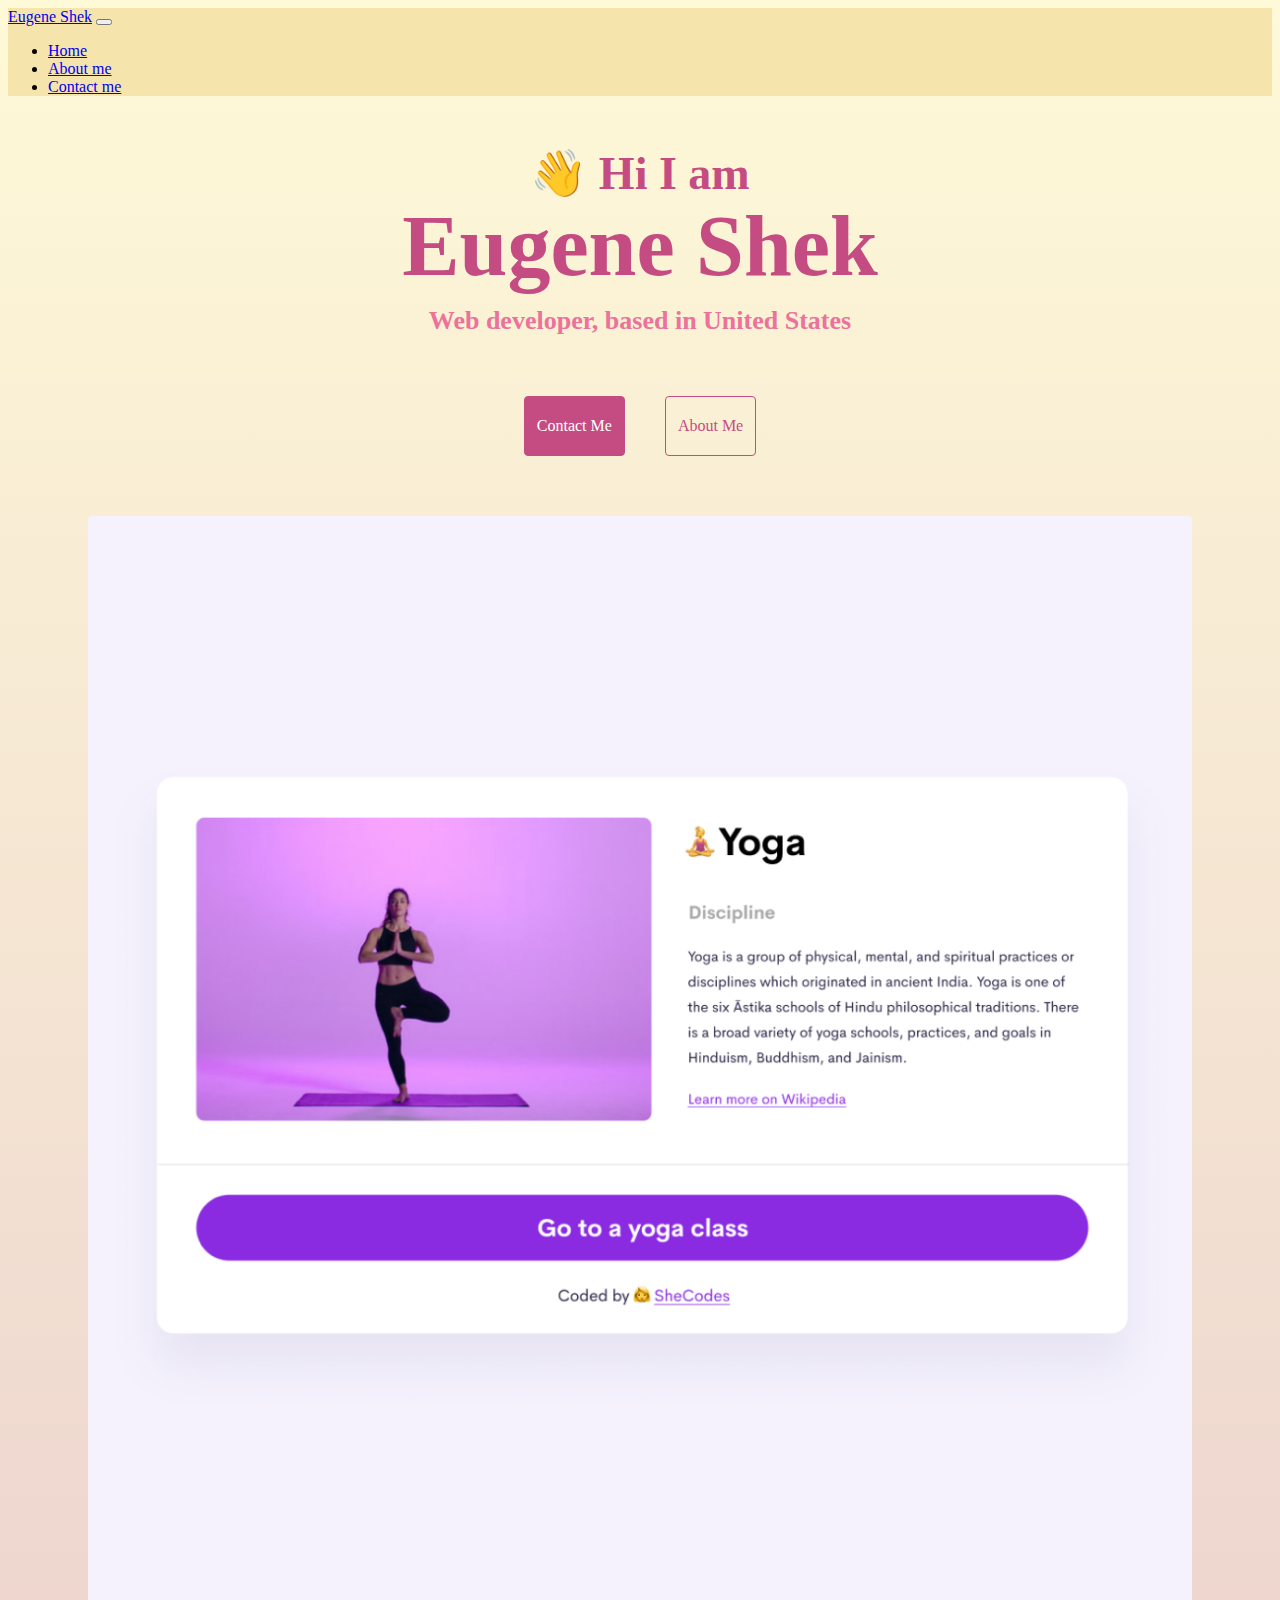
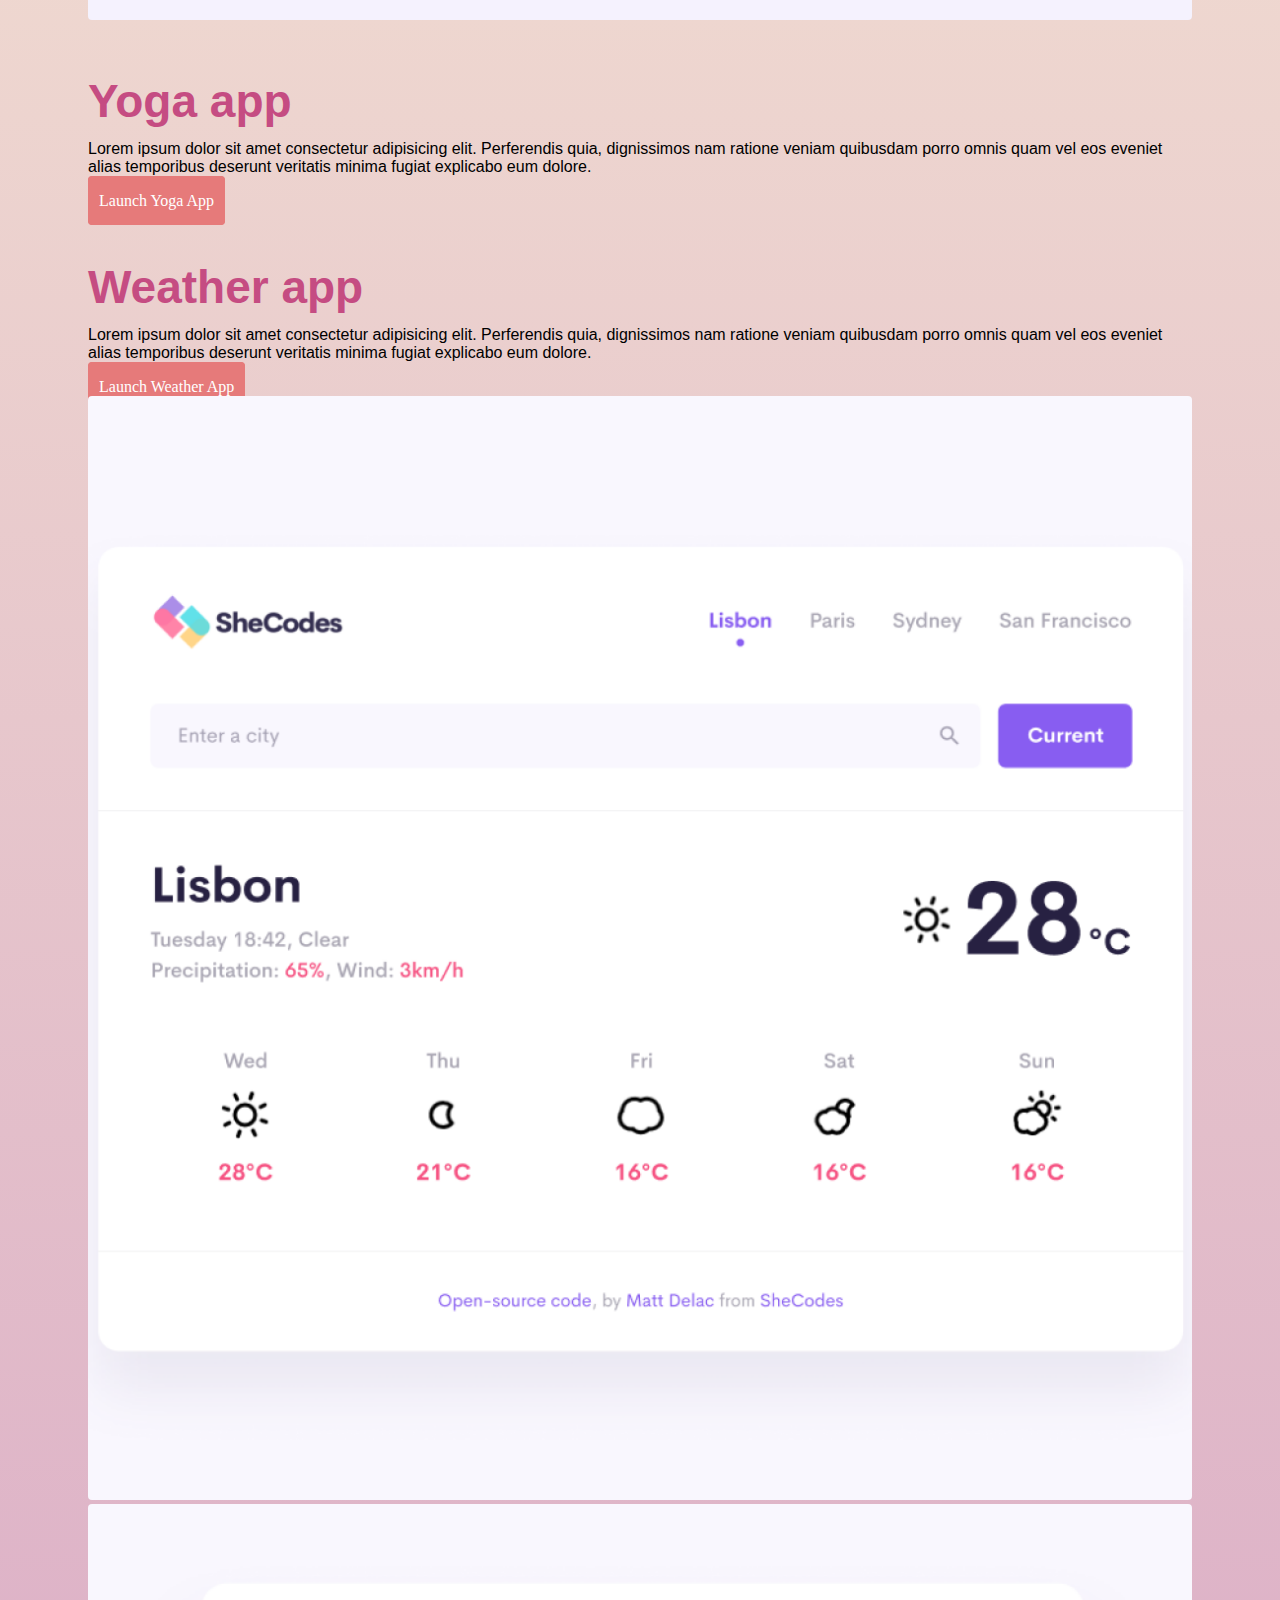
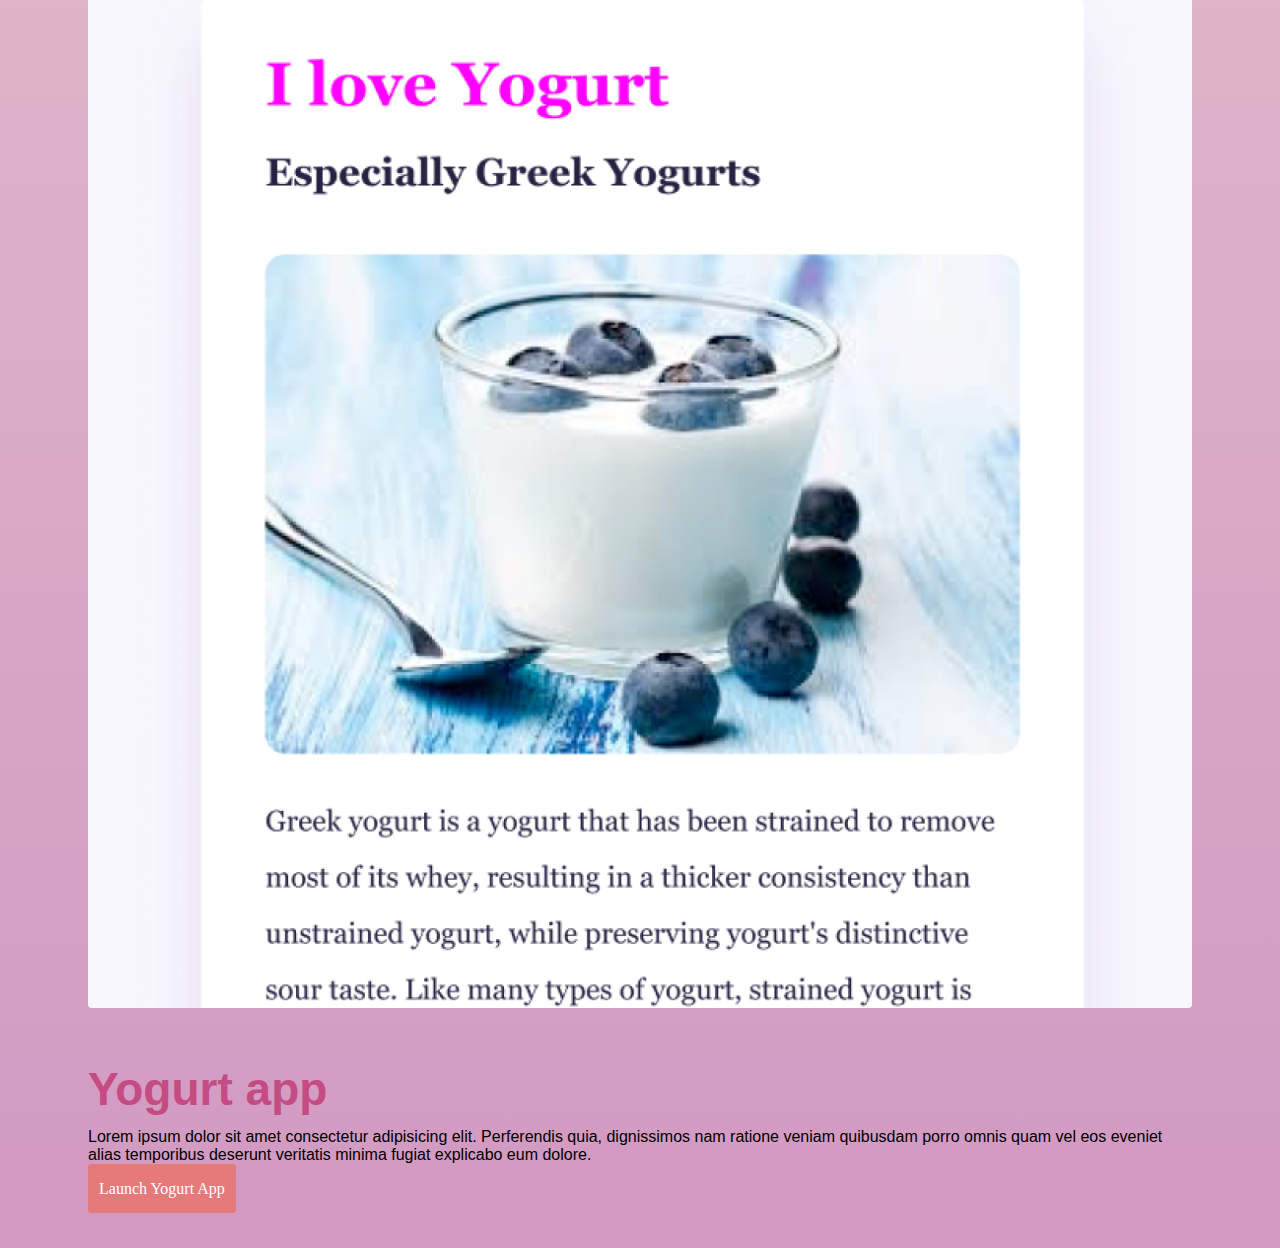
<file: index.html>
<!DOCTYPE html>
<html lang="en">
<head>
    <meta charset="UTF-8">
    <meta http-equiv="X-UA-Compatible" content="IE=edge">
    <meta name="viewport" content="width=device-width, initial-scale=1.0">
    <title>Eugene Shek's Portfolio</title>
    <link href="https://cdn.jsdelivr.net/npm/bootstrap@5.2.0/dist/css/bootstrap.min.css" rel="stylesheet" integrity="sha384-gH2yIJqKdNHPEq0n4Mqa/HGKIhSkIHeL5AyhkYV8i59U5AR6csBvApHHNl/vI1Bx" crossorigin="anonymous">
    <link rel="stylesheet" href="styles.css">
</head>
<body class="home-page-body">
    <script src="https://cdn.jsdelivr.net/npm/bootstrap@5.2.0/dist/js/bootstrap.bundle.min.js" integrity="sha384-A3rJD856KowSb7dwlZdYEkO39Gagi7vIsF0jrRAoQmDKKtQBHUuLZ9AsSv4jD4Xa" crossorigin="anonymous"></script>
    <nav class="navbar navbar-expand-lg" style="background-color: #f6e4ad">
        <div class="container-fluid">
          <a class="navbar-brand" href="#">Eugene Shek</a>
          <button class="navbar-toggler" type="button" data-bs-toggle="collapse" data-bs-target="#navbarNav" aria-controls="navbarNav" aria-expanded="false" aria-label="Toggle navigation">
            <span class="navbar-toggler-icon"></span>
          </button>
          <div class="collapse navbar-collapse" id="navbarNav">
            <ul class="navbar-nav">
              <li class="nav-item">
                <a class="nav-link active" aria-current="page" href="index.html">Home</a>
              </li>
              <li class="nav-item">
                <a class="nav-link" href="about.html">About me</a>
              </li>
              <li class="nav-item">
                <a class="nav-link" href="about.html#contact-me">Contact me</a>
              </li>
            </ul>
          </div>
        </div>
      </nav>
    <h2>👋 Hi I am</h2>
    <h1>Eugene Shek</h1>
    <h4>Web developer, based in United States</h4>
    <div class="button">
    <a href="about.html#contact-my-email" class="contact-me">Contact Me</a>
    <a href="about.html" class="about-me">About Me</a>
    </div>
    <div class="yoga-app">
        <div class="row">
          <div class="col-md-6">
              <img src="src/yoga-app.png" class="img-fluid">
              </div>
            <div class="col-md-6">
              <h2 class="mb-3">Yoga app</h2>
              <p>Lorem ipsum dolor sit amet consectetur adipisicing elit. Perferendis quia, dignissimos nam ratione veniam quibusdam porro omnis quam vel eos eveniet alias temporibus deserunt veritatis minima fugiat explicabo eum dolore.</p>
              <div class="mt-5">
              <a href="#" class="primary-link">Launch Yoga App</a>
          </div>
        </div>
        </div>
      </div>
      <div class="weather-app">
        <div class="row mt-5">
          <div class="col-md-6">
            <h2 class="mb-3">Weather app</h2>
              <p>Lorem ipsum dolor sit amet consectetur adipisicing elit. Perferendis quia, dignissimos nam ratione veniam quibusdam porro omnis quam vel eos eveniet alias temporibus deserunt veritatis minima fugiat explicabo eum dolore.</p>
              <div class="mb-5 mt-5">
              <a href="#" class="primary-link">Launch Weather App</a>
      </div>
    </div>
          <div class="col-md-6">
              <img src="src/weather-app.png" class="img-fluid">
              </div>
            </div>            
</div>
<div class="yogurt-app">
    <div class="row mt-5">
      <div class="col-md-6">
        <img src="src/yogurt-app.png" class="img-fluid">
        </div>
      <div class="col-md-6">
        <h2 class="mb-3">Yogurt app</h2>
          <p>Lorem ipsum dolor sit amet consectetur adipisicing elit. Perferendis quia, dignissimos nam ratione veniam quibusdam porro omnis quam vel eos eveniet alias temporibus deserunt veritatis minima fugiat explicabo eum dolore.</p>
          <div class="mt-5">
          <a href="#" class="primary-link">Launch Yogurt App</a>
    </div>
  </div>
    </div>
</div>
</body>
</html>
</file>
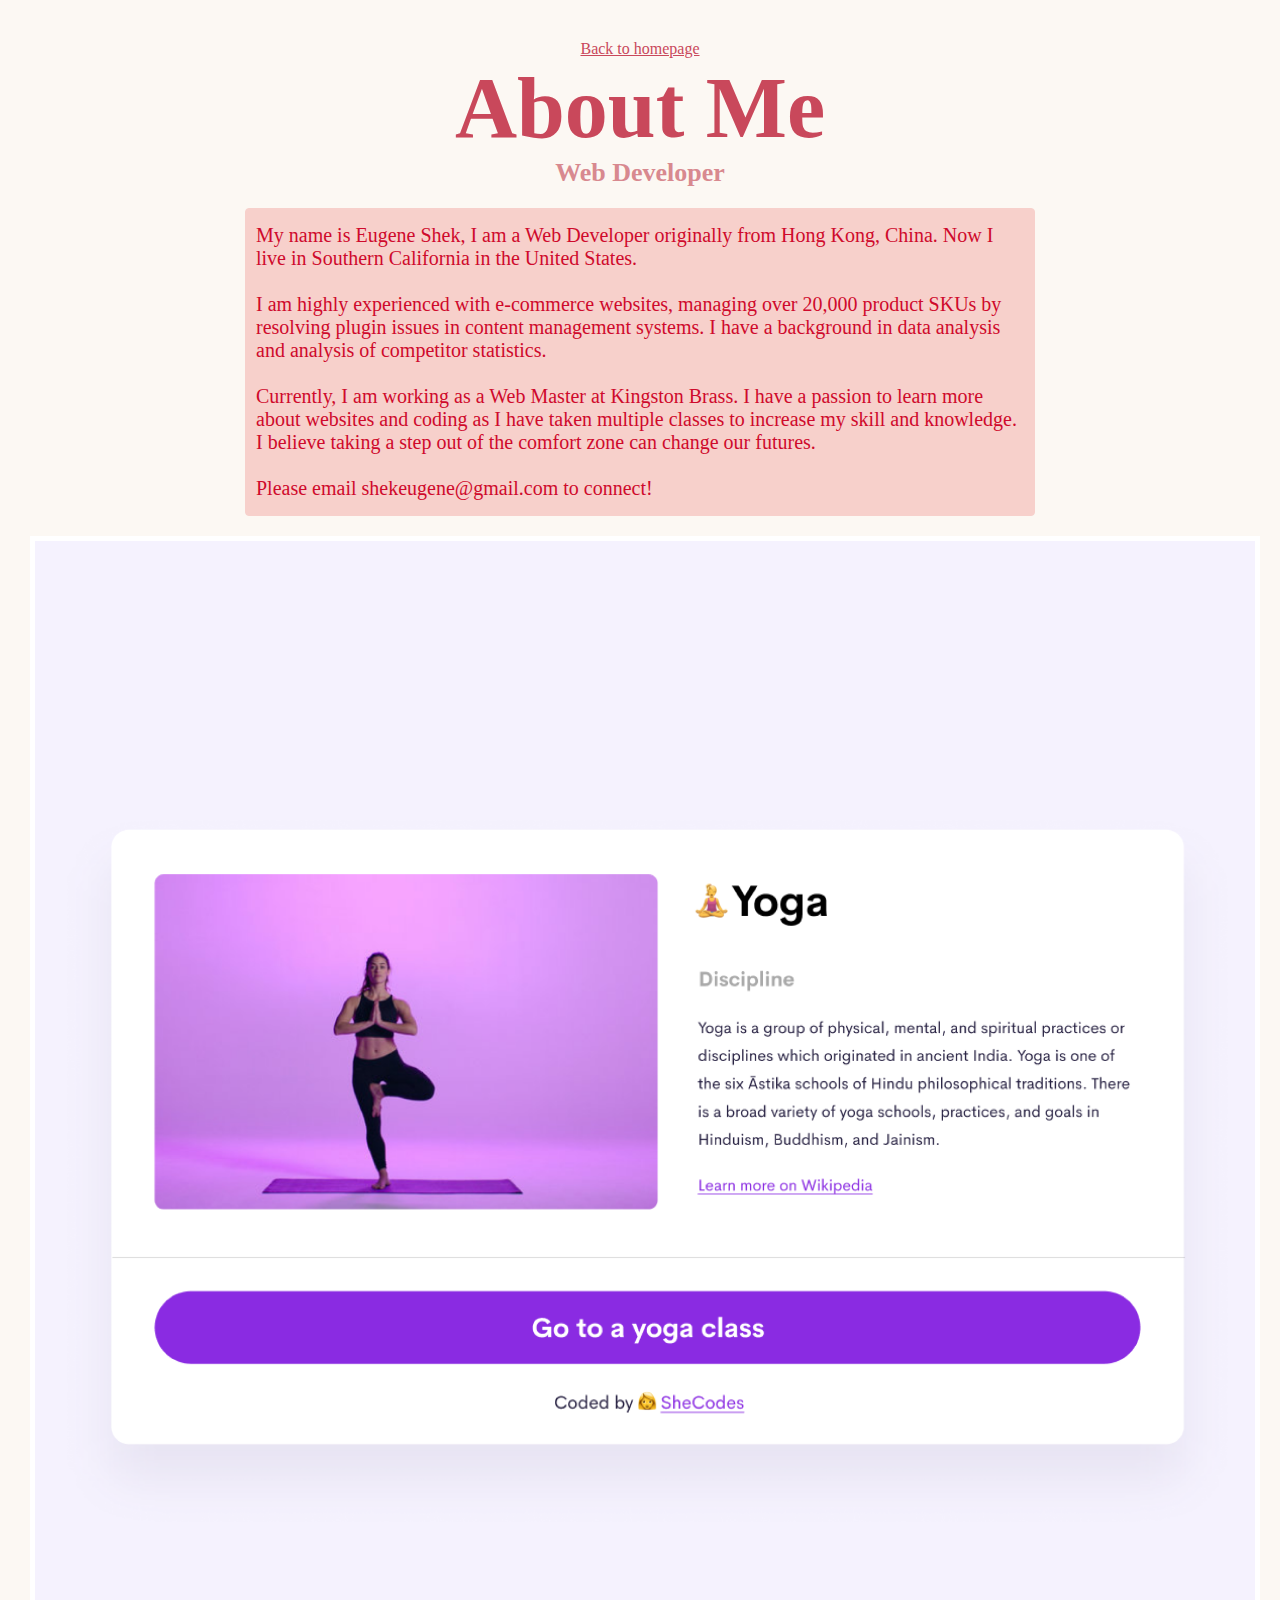
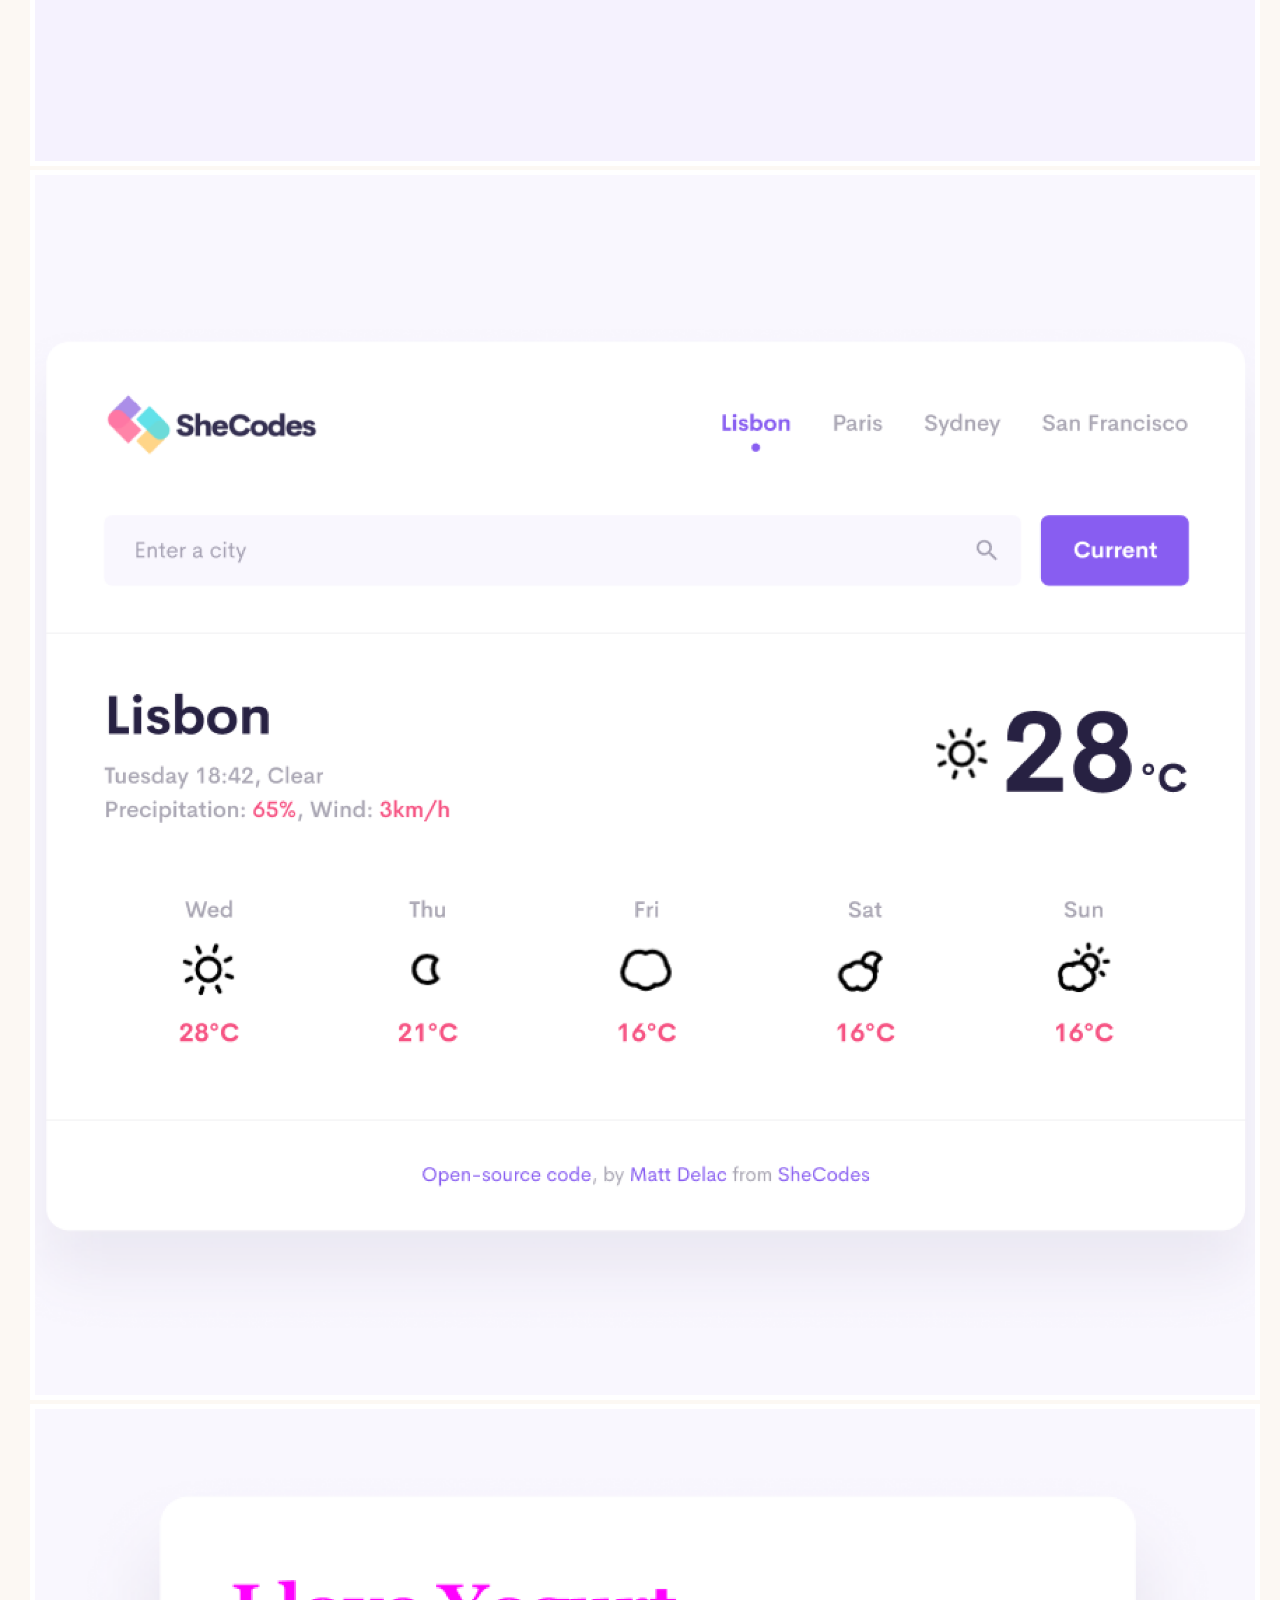
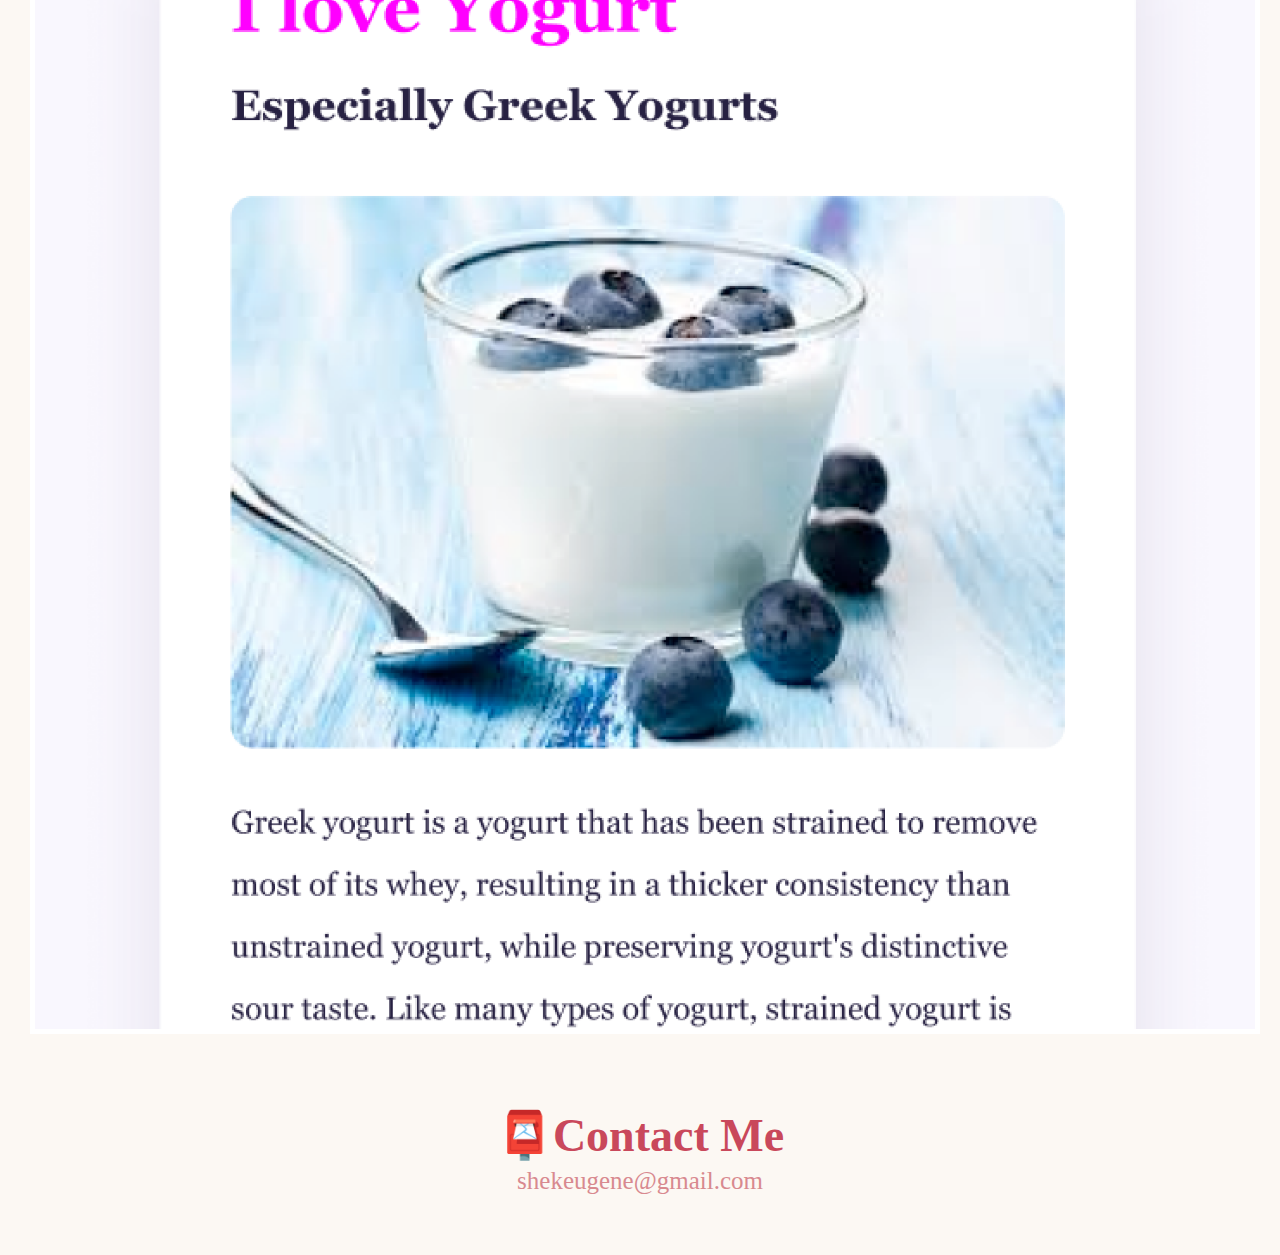
<file: about.html>
<!DOCTYPE html>
<html lang="en">
<head>
    <meta charset="UTF-8">
    <meta http-equiv="X-UA-Compatible" content="IE=edge">
    <meta name="viewport" content="width=device-width, initial-scale=1.0">
    <title>Document</title>
    <link rel="stylesheet" href="styles.css">
    <link href="https://cdn.jsdelivr.net/npm/bootstrap@5.2.0/dist/css/bootstrap.min.css" rel="stylesheet" integrity="sha384-gH2yIJqKdNHPEq0n4Mqa/HGKIhSkIHeL5AyhkYV8i59U5AR6csBvApHHNl/vI1Bx" crossorigin="anonymous">
</head>
<body class="about-me-body">
    <a href="index.html" class="back-to-homepage">Back to homepage</a>
    <h1>About Me</h1>
    <h4>Web Developer</h4>
    <div class="introduction">
        <p class="first-paragraph">
            My name is Eugene Shek, I am a Web Developer originally from Hong Kong, China. Now I live in Southern California in the United States. <br><br>
I am highly experienced with e-commerce websites, managing over 20,000 product SKUs by resolving plugin issues in content management systems. I have a background in data analysis and analysis of competitor statistics. <br><br>
Currently, I am working as a Web Master at Kingston Brass. I have a passion to learn more about websites and coding as I have taken multiple classes to increase my skill and knowledge. I believe taking a step out of the comfort zone can change our futures.
<br><br>
Please email shekeugene@gmail.com to connect!
</p>

<div class="app-container">
  <div class="row">
<div class="col-sm-4">
<img src="src/yoga-app.png" class="img-fluid">
</div>
<div class="col-sm-4">
<img src="src/weather-app.png" class="img-fluid">
</div>
<div class="col-sm-4">
<img src="src/yogurt-app.png" class="img-fluid">
  </div>
  </div>
        </div>
        <h2 class="contact-my-email">📮Contact Me</h2>
        <a href="mailto:shekeugene@gmail.com" class="my-email">shekeugene@gmail.com</a>
</body>
</html>
</file>
<file: styles.css>
:root{
    /*home page root*/
    --home-page-main-font: #c54c82;
    --home-page-h4:#ec729c;
    --home-page-background:linear-gradient(to top, #d299c2 0%, #fef9d7 100%);
    --contact-me-button:#c54c82;
    --about-me-button:  #c54c82;
    /*about me and contact me page root*/
    --about-me-main-font:#c9485b;
    --about-me-background: #fcf8f3;
    --about-me-h4:#d8898f;
    --about-me-border-background:#f7d0cb;
    --about-me-paragraph:#cf0a2c;
}

/*home page*/
.home-page-body{
    background: var(--home-page-background);
}

.home-page-body h1{
    font-size: 86px;
    color: var(--home-page-main-font);
    margin: 0 auto;
}

.home-page-body h2{
    font-size: 46px;
    height: 50px;
    color: var(--home-page-main-font);
    margin: 50px auto 0;
}

.home-page-body h4{
    font-size: 26px;
    color: var(--home-page-h4);
    margin: 10px auto 0;
}

.home-page-body h1, .home-page-body h2, .home-page-body h4{
    text-align: center;
    font-family:'Times New Roman', Times, serif;
}

.button{
display: flex;
margin: 40px;
justify-content: center;
}

.button a{
    text-decoration: none;
    margin: 20px;
    border-radius: 4px;
    padding: 20px 12px;
    font-weight:500;
}

.contact-me{
    border: 1px solid var(--contact-me-button);
    background: var(--contact-me-button);
    color: white;
}

.contact-me:hover{
    border: 1px solid var(--about-me-button);
    color: var(--about-me-button);
    background: none;
    box-shadow: 0 5px 10px rgba(0, 0, 0, 0.3);
}

.about-me{
    border: 1px solid var(--about-me-button);
    color: var(--about-me-button);
}

.about-me:hover{
    box-shadow: 0 5px 10px rgba(0, 0, 0, 0.3);
    border: 1px solid var(--contact-me-button);
    background: var(--contact-me-button);
    color: white;
}

/*about me and contact me page*/
.about-me-body{
    background: var(--about-me-background);
    margin: 40px 0 60px;
    text-align: center;
}

.back-to-homepage{
    color:  var(--about-me-main-font);
}

.about-me-body h1{
    color: var(--about-me-main-font);
    font-size: 86px;
    margin: 0;
}

.about-me-body h4{
   color: var(--about-me-h4);
   font-size: 26px;
   margin: 0;
}

.first-paragraph{
    margin: 20px auto;
    border: 1px solid var(--about-me-border-background);
    background: var(--about-me-border-background);
    border-radius: 4px;
    width: 60%;
    padding: 15px 10px;
    text-align: left;
    color: var(--about-me-paragraph);
    font-size: 20px;
}

.about-me-body h2{
    color: var(--about-me-main-font);
    font-size: 46px;
    margin-bottom: 5px;
}

.my-email{
    color:  var(--about-me-h4);
    font-size: 25px;
    text-decoration: none;
}

/*APP*/
.yoga-app, .weather-app, .yogurt-app{
    margin: 0 80px;
}

.yogurt-app{
    margin-bottom: 50px;
}

.yoga-app img,.weather-app img, .yogurt-app img {
    max-width: 100%;
    height: auto;
    border-radius: 4px;
}

.yoga-app h2, .weather-app h2, .yogurt-app h2{
    text-align: left;
    font-family: 'Segoe UI', Tahoma, Geneva, Verdana, sans-serif;
}

.yoga-app p, .weather-app p, .yogurt-app p{
    text-align: left;
    font-family: 'Segoe UI', Tahoma, Geneva, Verdana, sans-serif;
}

.yoga-app .primary-link, .weather-app .primary-link, .yogurt-app .primary-link{
    border: 1px solid #e67a7a;
    border-radius: 4px;
    background-color:#e67a7a;
    color: white;
    text-decoration: none;
    padding: 15px 10px;
    text-transform: capitalize;
    font-weight: 500px;
}

.yoga-app .primary-link:hover, .weather-app .primary-link:hover, .yogurt-app .primary-link:hover{
    box-shadow: 0 5px 10px rgba(0, 0, 0, 0.3);
    background: none;
    color:#e67a7a ;
}

/*About Me Page - app image */
.app-container{
    margin: 20px 30px 70px;  
}

.app-container img{
    border: 5px solid white;
    max-width: 100%;
    height: auto;

}
</file>
